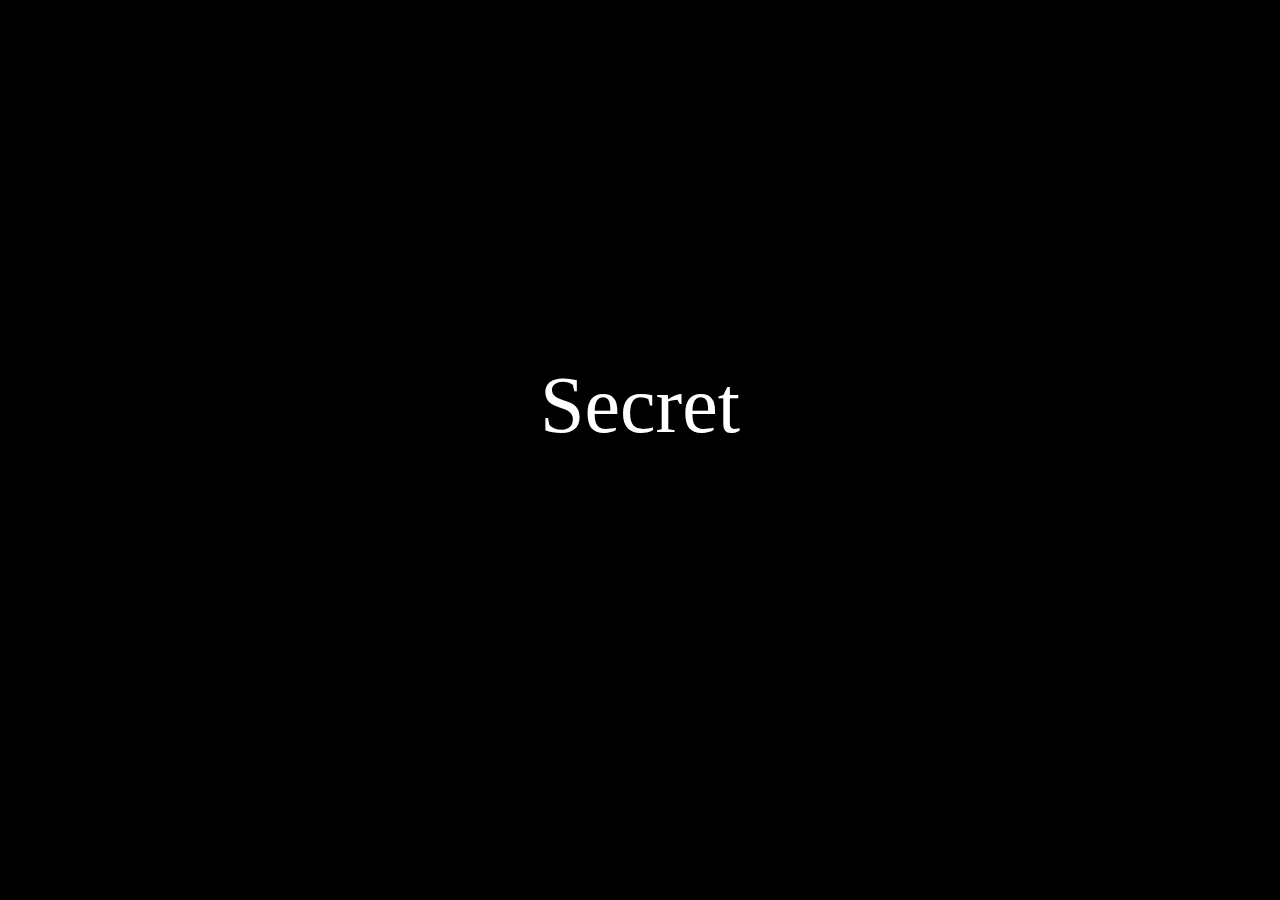
<file: friends.html>
<!DOCTYPE html>
<html lang="en">
<head>
    <meta charset="UTF-8">
    <meta name="viewport" content="width=device-width, initial-scale=1.0">
    <title>Friends</title>
    <link rel="stylesheet" type="text/css" href="./CSS/layout.css">
    <script src="./JS/out.js"></script>
</head>
<body>
    <div id="wrap3">
        <div id="Secret" onclick="beMyFriends()">Secret</div>  
        <div id="Friend">Friend</div>
    </div>
</body>
</html>
</file>
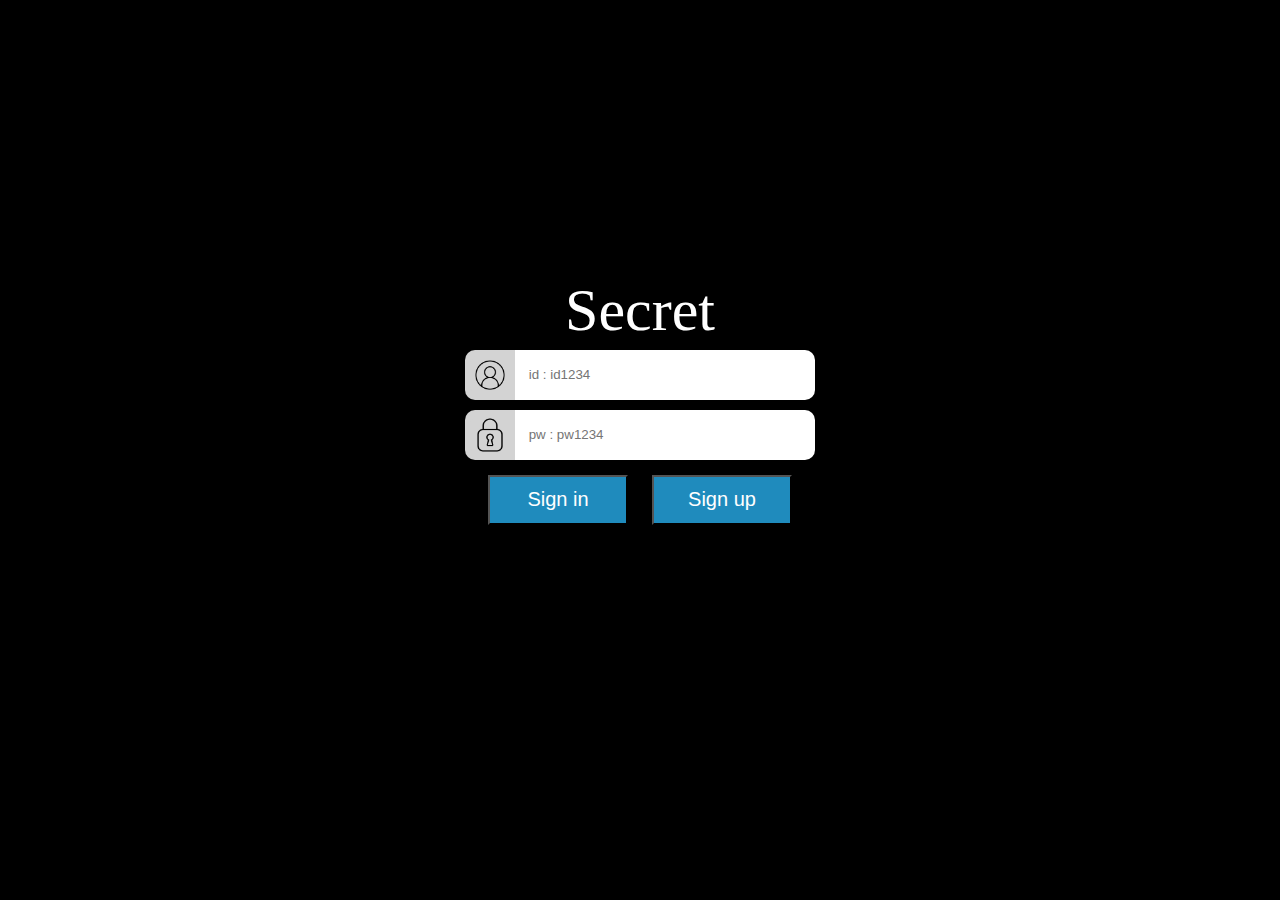
<file: signIn.html>
<!DOCTYPE html>
<html lang="en">
<head>
    <meta charset="UTF-8">
    <meta name="viewport" content="width=device-width, initial-scale=1.0">
    <title>Sign In</title>
    <link rel="stylesheet" type="text/css" href="./CSS/layout.css">
    <script src="https://ajax.googleapis.com/ajax/libs/jquery/3.7.1/jquery.min.js"></script>
    <script src="./JS/out.js"></script>
</head>
<body>
    <div id="signInContainer">
        <div id="main"><a id="secret" href="./index.html">Secret</a></div>
        <div class="signIn">
            <label for="#userid"><img src="./Images/id.png" alt="" id="idLogo"></label>
            <input type="text" class="signIn" id="userid" placeholder=" id : id1234 "></div>
        <div class="signIn">
            <label for="#userpw"><img src="./Images/pw.png" alt="" id="pwLogo"></label>
            <input type="password" class="signIn" id="userpw" placeholder=" pw : pw1234 ">
        </div>
        <div>
            <span><button type="button" class="signIn" onclick="signIn()">Sign in</button></span>
            <span><button type="button" class="signUp" onclick="goSignUp()">Sign up</button></span>
        </div>
        
    </div>
    
</body>
</html>
</file>
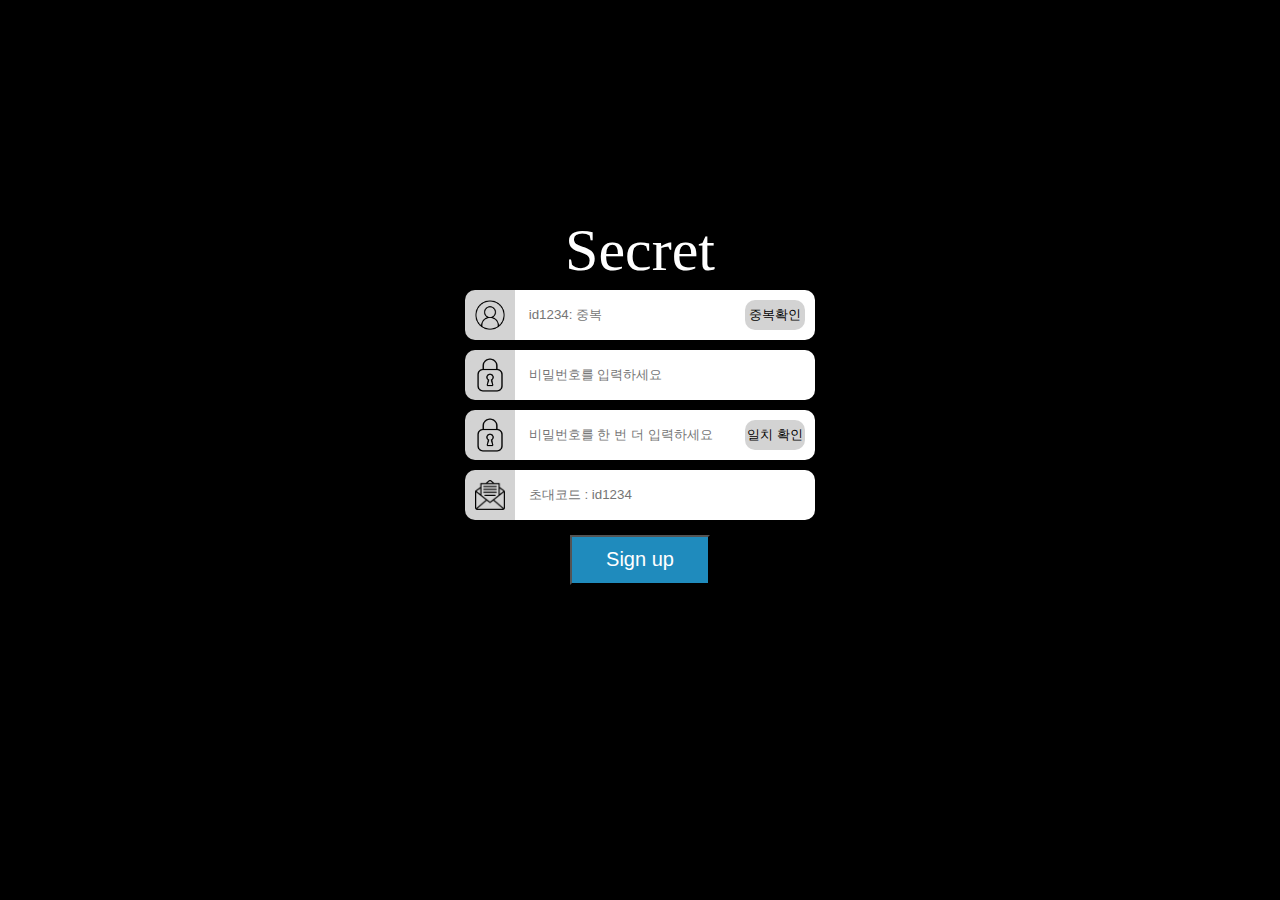
<file: signUp.html>
<!DOCTYPE html>
<html lang="en">
<head>
    <meta charset="UTF-8">
    <meta name="viewport" content="width=device-width, initial-scale=1.0">
    <link rel="stylesheet" type="text/css" href="./CSS/layout.css">
    <script src="https://ajax.googleapis.com/ajax/libs/jquery/3.7.1/jquery.min.js"></script>
    <script src="./JS/out.js"></script>
    <title>Sign Up</title>
</head>
<body>
    <div id="signUpContainer">
        <div id="main"><a id="secret" href="./index.html">Secret</a></div>
        <div class="signUp">
            <label for="#userid"><img src="./Images/id.png" alt="" id="idLogo"></label>
            <input type="text" class="signUp" id="userid" placeholder=" id1234: 중복">
            <span><button type="button" id="checkId" onclick="idCheck()"><p id="checkText">중복확인</p></button></span>
        </div>
            
        <div class="signUp">
            <label for="#userpw"><img src="./Images/pw.png" alt="" id="pwLogo"></label>
            <input type="password" class="signUp" id="userpw" placeholder=" 비밀번호를 입력하세요 ">
            <span id="pwCheck1"><img src="./Images/mark.png" alt="" id="pwMark"></span>
        </div>
        <div class="signUp">
            <label for="#userpw2"><img src="./Images/pw.png" alt="" id="pwLogo"></label>
            <input type="password" class="signUp" id="userpw2" placeholder=" 비밀번호를 한 번 더 입력하세요">
            <span><button type="button" id="pwCheck2" onclick="pwCheck()"><p id="pwText">일치 확인</p></button></span>
        </div>
        <div class="signUp">
            <label for="inviteCode"><img src="./Images/invite.png" alt="" id="ivLogo"></label>
            <input type="text" class="signUp" id="inviteCode" placeholder=" 초대코드 : id1234 ">
            <span id="ivCheck"><img src="./Images/mark.png" alt="" id="ivMark"></span>
        </div>
        <div>
            <button type="button" onclick="signUp()" class="signUp">Sign up</button>
            
        </div>
        
    </div>
</body>
</html>
</file>
<file: CSS/layout.css>
@charset "UTF-8";
*{
    margin:0;
    padding:0;
    box-sizing: border-box;
    background-color: black;
    color:white;
}

body{
    display: flex;
    flex-wrap: nowrap;
    justify-content: center;
    align-items: center;
    height: 90vh;
}

div#wrap1{
    display: flex;
    justify-content: center;
    align-items: center;
    min-height: 100vh;
    font-size: 80px;
    color: white;
}

a#secret{
    font-size: 60px;
    color:white;
    text-decoration: none;
}

a#secret:hover{
    color:rgb(39, 186, 255)
}

div#signInContainer{
    display: flex;
    flex-flow: column;
    justify-content: center;
    align-items: center;
    min-height: 100vh;
}

div.signIn{
    display: flex;
    }

div.signIn>label{
    display: flex;
    justify-content: center;
    margin-top: 5px;
    margin-bottom: 5px;
    width:50px;
    height:50px;
    background-color: lightgray;
    border-radius: 10px 0 0 10px ;
}

img#idLogo{
    border-radius: 10px 0 0 10px ;
    width: 40px;
    height:40px;
    background-color: lightgray;
    margin:auto
}

img#pwLogo{
    border-radius: 10px 0 0 10px ;
    width: 40px;
    height:40px;
    background-color: lightgray;
    margin:auto
}
input{
    color: black;
    padding: 0 10px 0 10px;  
}
input.signIn{
    border: 0;
    background-color: white;
    border-radius: 0 10px 10px 0;
    margin-top: 5px;
    margin-bottom: 5px;
    width : 300px;
    height : 50px;
}

button.signIn{
    margin: 10px; 
    width :140px;
    height : 50px;
    background-color: rgb(31, 139, 189);
    font-family: Arial, Helvetica, sans-serif;
    font-size: 20px;
}
button.signUp{
    margin: 10px; 
    width :140px;
    height : 50px;   
    background-color:rgb(31, 139, 189);
    font-size: 20px;
}

div#signUpContainer{
    display: flex;
    flex-flow: column;
    justify-content: center;
    align-items: center;
    min-height: 100vh;
}

div.signUp{
    display: flex;
    }

div.signUp>label{
    display: flex;
    justify-content: center;
    margin-top: 5px;
    margin-bottom: 5px;
    width:50px;
    height:50px;
    background-color: lightgray;
    border-radius: 10px 0 0 10px ;
}
img#idLogo{
    width: 40px;
    height:40px;
    background-color: lightgray;
    margin:auto
}
img#pwLogo{
    width: 40px;
    height:40px;
    background-color: lightgray;
    margin:auto
}

input.signUp{
    border: 0;
    background-color: white;
    border-radius: 0 10px 10px 0;
    margin-top: 5px;
    margin-bottom: 5px;
    width : 300px;
    height : 50px;
}

div.signUp input#userid{
    border: 0;
    background-color: white;
    border-radius: 0;
    margin-top: 5px;
    margin-bottom: 5px;
    width : 220px;
    height : 50px;
}

button#checkId{
    border: 0;
    color: black;
    background-color: white;
    border-radius: 0 10px 10px 0;
    width:80px;
    height:50px;
    margin-top: 5px;
    margin-bottom: 5px;
}

button:active{
    background-color: darkgray;
}

p#checkText{
    border-radius: 10px;
    margin: auto;
    text-align: center;
    line-height: 30px;
    width:60px;
    height : 30px;
    background-color:lightgray;
    color:black
}
p#checkText:active{
    background-color:darkgray;
}
img#ivLogo{
    width: 30px;
    height:30px;
    background-color: lightgray;
    margin:auto
}

div.signUp input#userpw{
    border: 0;
    background-color: white;
    border-radius: 0;
    margin-top: 5px;
    margin-bottom: 5px;
    width : 250px;
    height : 50px;
}

div.signUp input#userpw2{
    border: 0;
    background-color: white;
    border-radius: 0;
    margin-top: 5px;
    margin-bottom: 5px;
    width : 220px;
    height : 50px;
}

div.signUp input#inviteCode{
    border: 0;
    background-color: white;
    border-radius: 0;
    margin-top: 5px;
    margin-bottom: 5px;
    width : 250px;
    height : 50px;
}

span#pwCheck1{
    margin: auto;
    border-radius: 0 10px 10px 0;
    width:50px;
    height:50px;
    background-color: white;
}

p#pwText{
    border-radius: 10px;
    margin: auto;
    text-align: center;
    line-height: 30px;
    width:60px;
    height : 30px;
    background-color:lightgray;
    color:black
}
p#checkText:active{
    background-color:darkgray;
}

button#pwCheck2{
    border: 0;
    color: black;
    background-color: white;
    border-radius: 0 10px 10px 0;
    width:80px;
    height:50px;
    margin-top: 5px;
    margin-bottom: 5px;
}

p#pwText:active(){
    background-color:darkgray;
}

span#ivCheck{
    margin: auto;
    border-radius: 0 10px 10px 0;
    width:50px;
    height:50px;
    background-color: white;
}

img#pwMark{
    width: 20px;
    height: 20px;
    background-color: white;
    margin : 15px;
    visibility: hidden;
}

img#ivMark{
    width: 20px;
    height: 20px;
    margin: 15px;
    background-color: white;
    visibility: hidden;
}

div#wrap2{
    width: 90vh;
    height: 90vh;
    padding : 2vh;
    display:flex;
    margin : 0 auto;
    flex-flow: column;
}

#me{
    font-size: 5vh;
    margin-bottom: 10px;
    
}
div.line{
    margin: 5px 20px 5px 20px;
    font-size: 2.5vh;
}

#like>p{
    font-size: 1.5em;
    text-align: center;
}

#like{
    text-align: center;
    margin-top: auto;
}


#like table{
    height: 300px;
    table-layout: fixed;
    border-collapse: separate;
    border-spacing: 5px;
    margin: 0 auto;
    width: 90%;
    }

td{
    width:  150px;
    height: 150px;
    text-align: center;
}

td>img{
    max-width: 150px;
    width:100%;
    height:100%;
}

#program, #switch, #jelly, #thirsty, #tdp, #cong{
    display : none;
}

td>img.action:hover{
    border: dashed white;
}

img#switch{
    position: relative;
    z-index: 1;
}

img#sad{
    position: absolute;
    z-index: 2;
    width: 50px;
    height:50px;
    display: none;
    margin:50px
    }

.morebtn{
    border: none;
    border-radius: 3px;
    height:14px;
    padding: 2px;
    color: black;
    font-size: 10px;
    line-height: 10px;
    background-color: lightgray;
}

#more2, #more3, #more4, #more5, #more6, #more7{
   display : none;
}

#last{
    opacity: 0;
}

a#line5{
    font-size: 2.5vh;
    text-decoration: none;
}

a#line5:hover{
    color :rgb(39, 186, 255)
}

#line6:hover{
    color :rgb(39, 186, 255)
}

#wrap3{
    display: flex;
    flex-flow: column;
    justify-content: center;
    align-items: center;
    min-height: 100vh;
    font-size: 80px;
    color: white;
    position: relative;
}


div#Secret:hover{
    color: rgb(39, 186, 255);
    
}

div#Friend{
    display:none;
    color :rgb(39, 186, 255);
}

div#contents{
    display: flex;
    flex-flow: low;
    justify-content: center;
    align-items: center;
}

span.congs{
    width: 100vh;
    height: 50vh;
    margin: 10px;
    display:flex;
    flex-wrap: nowrap;
    justify-content: left;
    position: relative
}

#Lbtn{
    width: 0;
    height: 0;
    margin: 5px;
    border-bottom: 50px solid transparent;
    border-top: 50px solid transparent;
    border-right: 50px solid lightgray;
    border-left: 50px solid transparent;
}
#Lbtn:active{
    width: 0;
    height: 0;
    margin: 5px;
    border-bottom: 50px solid transparent;
    border-top: 50px solid transparent;
    border-right: 50px solid darkgray;
    border-left: 50px solid transparent;
    background-color: black;
}

#Rbtn{
    width: 0;
    height: 0;
    margin: 5px;
    border-bottom: 50px solid transparent;
    border-top: 50px solid transparent;
    border-left: 50px solid lightgray;
    border-right: 50px solid transparent;
}
#Rbtn:active{
    width: 0;
    height: 0;
    margin: 5px;
    border-bottom: 50px solid transparent;
    border-top: 50px solid transparent;
    border-left: 50px solid darkgray;
    border-right: 50px solid transparent;
    background-color: black;
}

div#goMain:hover{
 color:rgb(39, 186, 255)
}

img.cong{
    width:50%;
    border : white solid;
}

video.cong{
    border: white solid;
    width: 50vh;
    height: 50vh;
}

#c1, #c2, #c3, #c4, #c5, #c6, #c7, #c8, #c9{
    position: absolute;
}

#c1{
    z-index: 8;
    left : 30px;
}


#c2{
    left: 60px;
    z-index: 7;
}

#c3{
    left: 90px;
    z-index: 6;
}

#c4{
    left : 120px;
    z-index: 5;
}

#c5{
    left: 150px;
    z-index: 4;
}

#c6 { 
    left: 180px;
    z-index: 3;
}

#c7{
    left: 210px;
    z-index: 2;
}

#c8{
    left : 240px;
    z-index: 1;
}
#c9{
    left : 270px;
    z-index: 0;
}
</file>
